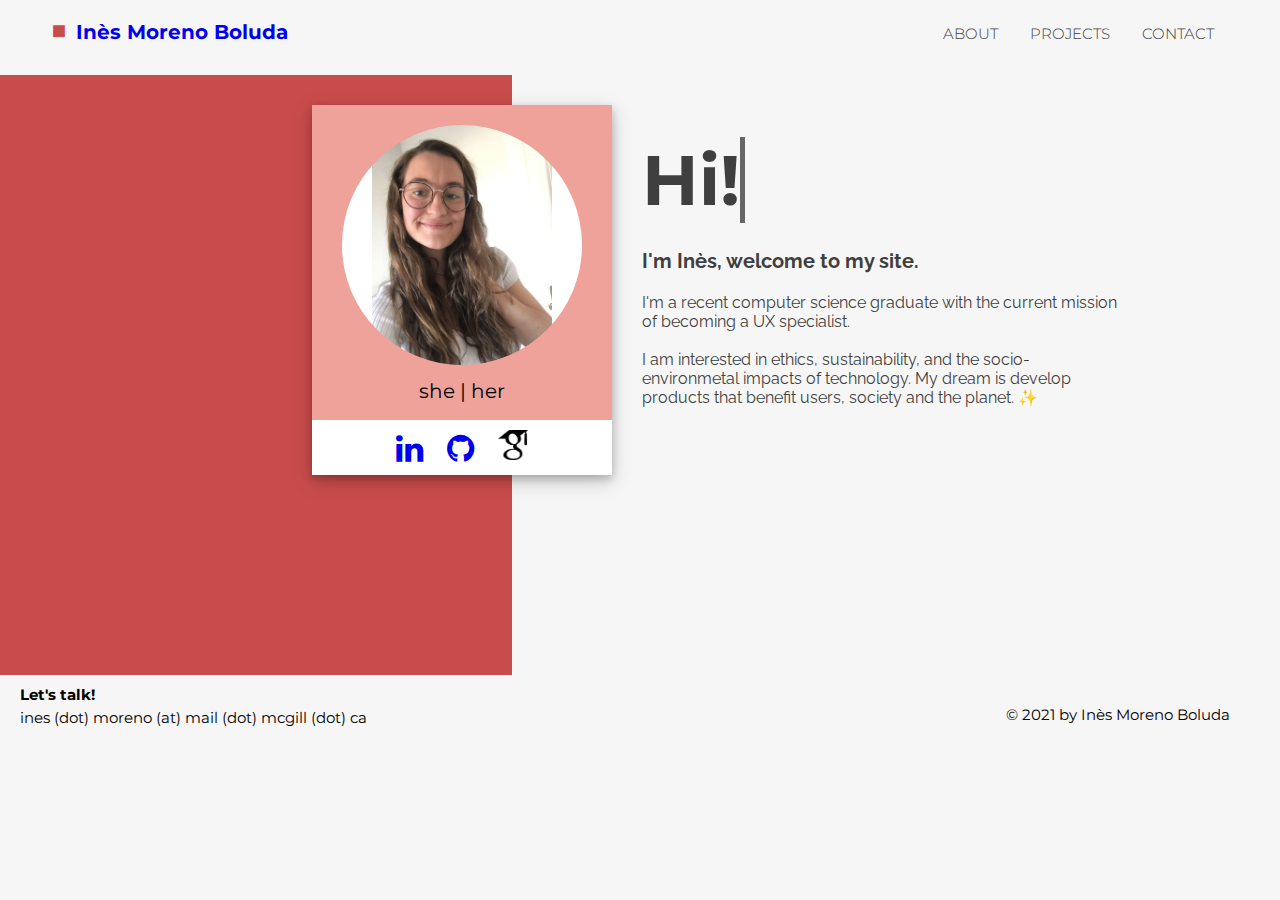
<file: index.html>
<!DOCTYPE html>
<html lang="en">
    <head>
        <meta name="viewport" content="width=device-width, initial-scale=1.0">
		<meta charset="UTF-8">
		<title>Inès Moreno Boluda</title>
        <link rel="shortcut icon" href="images/icons/favicon.ico">
        <script src="javascript.js"></script>
		<link rel="stylesheet" type="text/css" href="style.css">
		<!-- Icon library -->
		<link rel="stylesheet" href="https://cdnjs.cloudflare.com/ajax/libs/font-awesome/4.7.0/css/font-awesome.min.css">
    </head>
    <body>
        <div class="container">
            <header>
                <nav>
                    <ul class="nav-bar">
                        <li class="logo"><a href="index.html">
                            <span style="color: #C94C4C; font-size: 30px;"> &#9632 </span>
                            <span style="font-size: 20px; font-weight: bold;"> Inès Moreno Boluda </span>
                        </a href></li>
                        <div class="links">
                            <li><a href="resume.html">ABOUT</a></li>
                            <li><a href="case_studies.html">PROJECTS</a></li>
                            <li><a href="contact.html">CONTACT</a></li>
                        </div>
                    </ul>
                </nav>
            </header>
            <main>
                <div class="intro-container">
                    <div class="leftbar"></div>  
                    <div class="card">
                        <div class="card-content">
                            <div class="selfie">
                                <img src="images/me.jpg" alt="This is me!">
                            </div>
                            <div class="name">
                                <span>she | her</span>
                            </div>

                        </div>
                        <div class="card-links">
                            <ul class="socials">
                                <li>
                                    <a href="https://www.linkedin.com/in/inesmorenoboluda/"><i class="fa fa-linkedin fa-2x"></i></a>
                                    <a href="https://github.com/inesmoreno/"><i class="fa fa-github fa-2x"></i></a>
                                    <a href="https://scholar.google.es/citations?hl=en&user=5WTHtNwAAAAJ"><img src="images/icons/google-scholar.png" width="30px" height="30px"></a>
                                </li>
                            </ul>
                        </div>
                    </div>  
                    <div class="intro">
                        <span class="txt-rotate" data-period="500" data-rotate='[ "Hi!", "Bonjour!", "¡Hola!", "Hallo!"]'></span>
                        <p style="font-size: 20px; font-weight: bold; padding-top: 20px;"> I'm Inès, welcome to my site.</p>
                        <p> I'm a recent computer science graduate with the current mission of becoming a UX specialist.
                            <br><br>
                            I am interested in ethics, sustainability, and the socio-environmetal impacts of technology.
                            My dream is develop products that benefit users, society and the planet. &#10024	
                        </p>
                    </div>  
                </div>
            </main> 
            <footer>
                <div class="contact-info">
                    <p style="font-weight: bold;"> Let's talk! </p>
                    <p> ines (dot) moreno (at) mail (dot) mcgill (dot) ca </p>
                </div>
                <div class="copyright">
                    <p> &#xA9 2021 by Inès Moreno Boluda </p>
                </div>
            </footer> 
        </div> 
    </body>
</html>
</file>
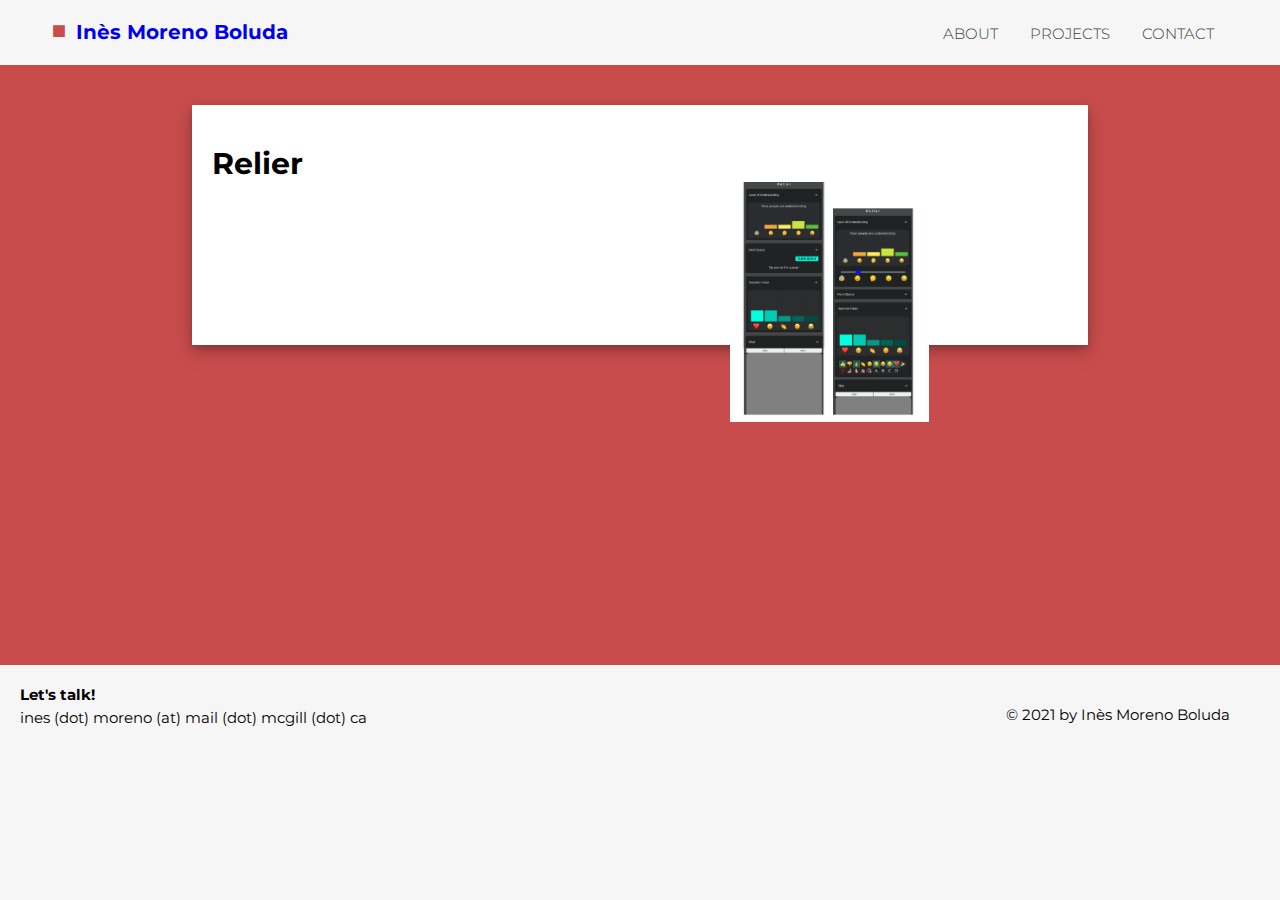
<file: case_studies.html>
<!DOCTYPE html>
<html lang="en">
    <head>
        <meta name="viewport" content="width=device-width, initial-scale=1.0">
		<meta charset="UTF-8">
		<title>Inès Moreno Boluda</title>
        <link rel="shortcut icon" href="images/icons/favicon.ico">
        <script src="javascript.js"></script>
		<link rel="stylesheet" type="text/css" href="style.css">
		<!-- Icon library -->
		<link rel="stylesheet" href="https://cdnjs.cloudflare.com/ajax/libs/font-awesome/4.7.0/css/font-awesome.min.css">
    </head>
    <body>
        <div class="container">
            <header>
                <nav>
                    <ul class="nav-bar">
                        <li class="logo"><a href="index.html">
                            <span style="color: #C94C4C; font-size: 30px;"> &#9632 </span>
                            <span style="font-size: 20px; font-weight: bold;"> Inès Moreno Boluda </span>
                        </a href></li>
                        <div class="links">
                            <li><a href="resume.html">ABOUT</a></li>
                            <li><a href="case_studies.html">PROJECTS</a></li>
                            <li><a href="contact.html">CONTACT</a></li>
                        </div>
                    </ul>
                </nav>
            </header>
            <main>
                <div class="projects-container">
                    <div class="project">
                        <div class="explanation">
                            <p class="title">Relier</p>

                        </div>
                        <div class="illustration" style="float: right;">
                            <img src="images/relier.png" alt="Relier" style="width: auto; height: 100%;">
                        </div>

                    </div>

                </div>
                
            </main> 
            <footer>
                <div class="contact-info">
                    <p style="font-weight: bold;"> Let's talk! </p>
                    <p> ines (dot) moreno (at) mail (dot) mcgill (dot) ca </p>
                </div>
                <div class="copyright">
                    <p> &#xA9 2021 by Inès Moreno Boluda </p>
                </div>
            </footer> 
        </div> 
    </body>
</html>
</file>
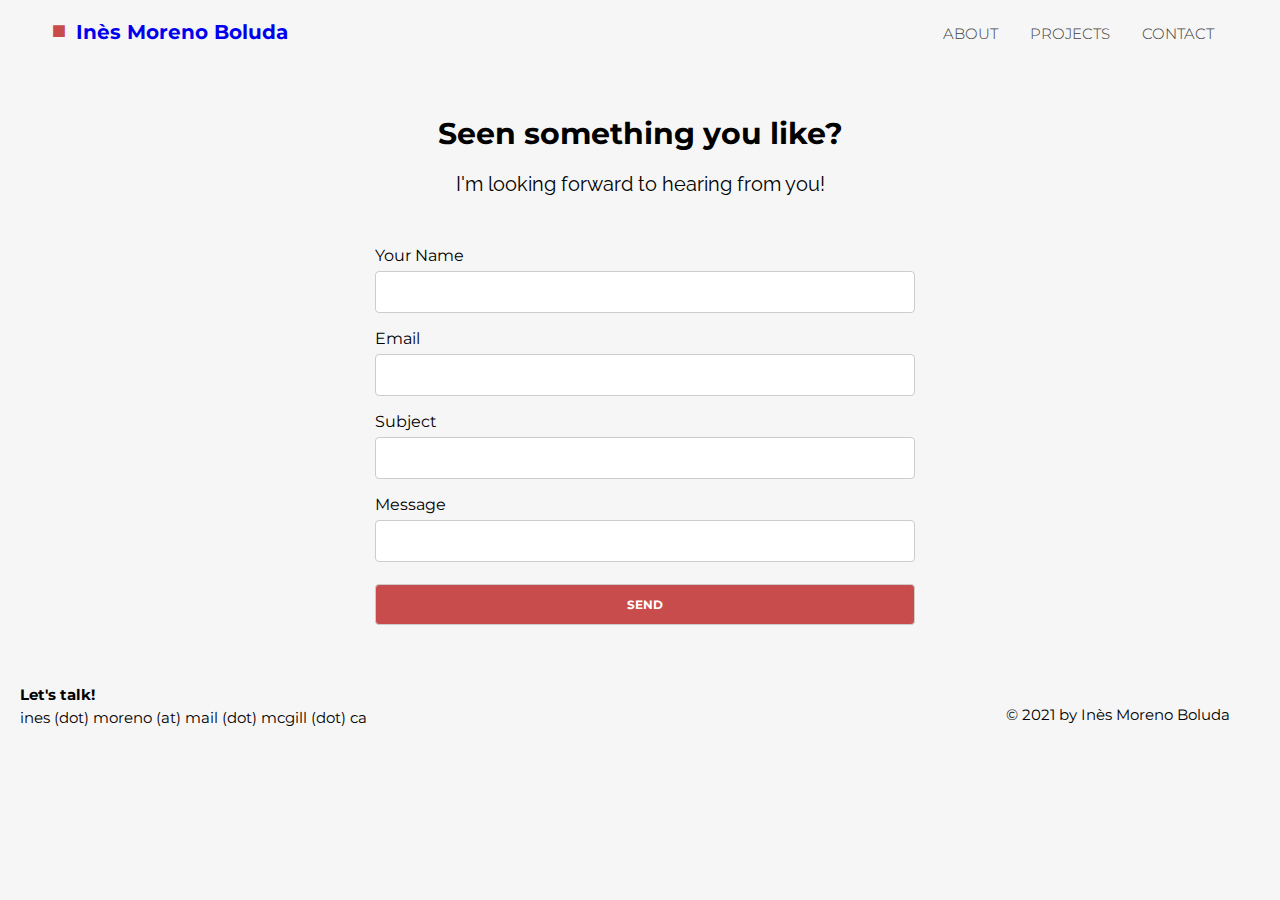
<file: contact.html>
<!DOCTYPE html>
<html lang="en">
    <head>
        <meta name="viewport" content="width=device-width, initial-scale=1.0">
		<meta charset="UTF-8">
		<title>Inès Moreno Boluda</title>
        <link rel="shortcut icon" href="images/icons/favicon.ico">
        <script src="javascript.js"></script>
		<link rel="stylesheet" type="text/css" href="style.css">
		<!-- Icon library -->
		<link rel="stylesheet" href="https://cdnjs.cloudflare.com/ajax/libs/font-awesome/4.7.0/css/font-awesome.min.css">
    </head>
    <body>
        <div class="container">
            <header>
                <nav>
                    <ul class="nav-bar">
                        <li class="logo"><a href="index.html">
                            <span style="color: #C94C4C; font-size: 30px;"> &#9632 </span>
                            <span style="font-size: 20px; font-weight: bold;"> Inès Moreno Boluda </span>
                        </a href></li>
                        <div class="links">
                            <li><a href="resume.html">ABOUT</a></li>
                            <li><a href="case_studies.html">PROJECTS</a></li>
                            <li><a href="contact.html">CONTACT</a></li>
                        </div>
                    </ul>
                </nav>
            </header>
            <main>

                <p style="margin-top:50px; text-align: center; font-size: 30px; font-weight: bold;"> Seen something you like? </p>
                <p style="margin-top:20px;text-align: center; font-family: 'Raleway', sans-serif; font-size: 20px;"> I'm looking forward to hearing from you!</p>
                <div class="contact-form-container">
                    <form id="contact-form" action="contact-form-process.php" method="POST">
                        
                        <label for="Name"> Your Name </label> <br>
                        <input type="text" id="Name" name="Name" required>

                        <label for="Email"> Email </label> <br>
                        <input type="email" id="Email" name="Email" required>
                        
                        <label for="Subject"> Subject </label> <br>
                        <input type="text" id="Subject" name="Subject">

                        <label for="Message"> Message </label> <br>
                        <input type="textarea" rows="5" id="Message" name="Message" required>

                        <input class="btn" type="submit" value="SEND">


                    </form>
                </div>
                
            </main> 
            <footer>
                <div class="contact-info">
                    <p style="font-weight: bold;"> Let's talk! </p>
                    <p> ines (dot) moreno (at) mail (dot) mcgill (dot) ca </p>
                </div>
                <div class="copyright">
                    <p> &#xA9 2021 by Inès Moreno Boluda </p>
                </div>
            </footer> 
        </div> 
    </body>
</html>
</file>
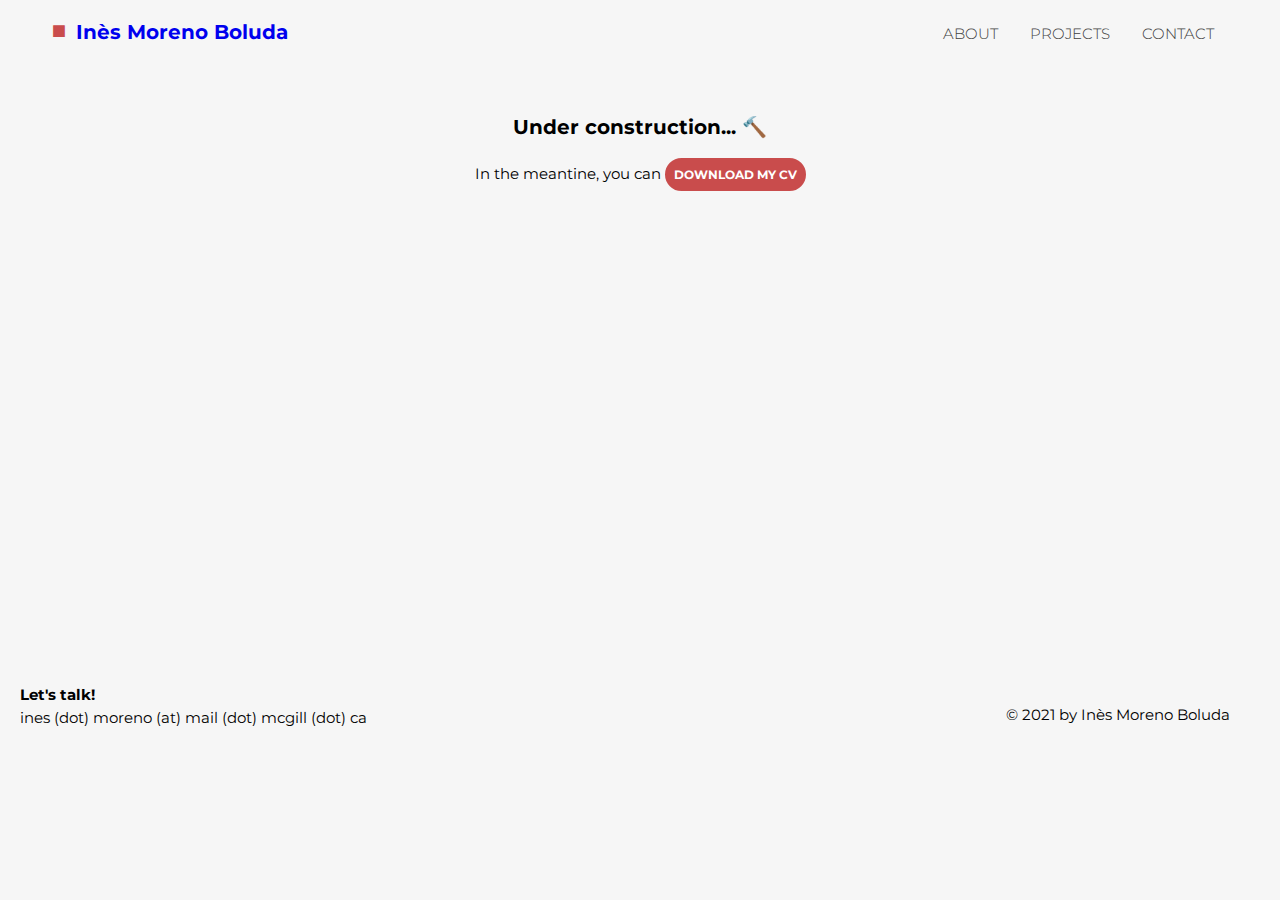
<file: resume.html>
<!DOCTYPE html>
<html lang="en">
    <head>
        <meta name="viewport" content="width=device-width, initial-scale=1.0">
		<meta charset="UTF-8">
		<title>Inès Moreno Boluda</title>
        <link rel="shortcut icon" href="images/icons/favicon.ico">
        <script src="javascript.js"></script>
		<link rel="stylesheet" type="text/css" href="style.css">
		<!-- Icon library -->
		<link rel="stylesheet" href="https://cdnjs.cloudflare.com/ajax/libs/font-awesome/4.7.0/css/font-awesome.min.css">
    </head>
    <body>
        <div class="container">
            <header>
                <nav>
                    <ul class="nav-bar">
                        <li class="logo"><a href="index.html">
                            <span style="color: #C94C4C; font-size: 30px;"> &#9632 </span>
                            <span style="font-size: 20px; font-weight: bold;"> Inès Moreno Boluda </span>
                        </a href></li>
                        <div class="links">
                            <li><a href="resume.html">ABOUT</a></li>
                            <li><a href="case_studies.html">PROJECTS</a></li>
                            <li><a href="contact.html">CONTACT</a></li>
                        </div>
                    </ul>
                </nav>
            </header>
            <main>
                <p style="font-size: 20px; font-weight: bold; text-align: center; margin-top: 50px;"> Under construction... &#128296 <br></p>
                <p style="font-size: 15px; text-align: center;"> <br>In the meantine, you can
                    <button class="btn">
                        <a href="docs/Curriculum.pdf" download="CV"> DOWNLOAD MY CV </a>
                    </button> 
                </p>
            </main> 
            <footer>
                <div class="contact-info">
                    <p style="font-weight: bold;"> Let's talk! </p>
                    <p> ines (dot) moreno (at) mail (dot) mcgill (dot) ca </p>
                </div>
                <div class="copyright">
                    <p> &#xA9 2021 by Inès Moreno Boluda </p>
                </div>
            </footer> 
        </div> 
    </body>
</html>
</file>
<file: style.css>
@import url(http://fonts.googleapis.com/css?family=Montserrat:400,700);
@import url('https://fonts.googleapis.com/css2?family=Raleway&display=swap');

* {
    box-sizing: border-box;
    margin: 0;
    padding: 0;
    font-family: "Montserrat", "Arial", "sans-serif";
  }

body, html {
  height: 100%;
  margin: 0 auto;
  background-color:#F6F6F6;
}

.container{
    display: flex;
    flex-direction: column;
}

header {
    background-color:#F6F6F6;
    height: 65px;
    width: 100vw;
    padding: 10px 10px 10px 50px;
}

nav {
    display: flex;
    background-color:#F6F6F6;   
    width: 100%;
    height: auto;
    align-items: flex-start;
    justify-content: space-between;
    margin: 0 auto;
}

nav ul.nav-bar  {
    display: flex;
    list-style-type: none;
    align-items: flex-start;
    justify-content: space-between;
    color: rgb(63, 63, 63);
    font-size: 15px;
    font-weight: 300;
    width: 100%;
  }

.logo a{
    text-decoration: none;
}

.logo a:visited{
    color: inherit;
}

.links{
    display: flex;
    justify-content: flex-end;
    padding-right: 40px;
}

.links a{
    float: right;
	display: block;
	color: rgb(63, 63, 63);
	text-align: center;
	padding: 14px 16px;
	text-decoration: none;
}

.links a:hover {
    font-weight: 900;
}

main{
    width: 100vw;
    height: 600px;
}

.intro-container{
    display: flex;
    width: 100%;
    height: 100%;
    margin-top: 10px;
}

.leftbar{
    display: flex;
    flex-direction: column;
    float:left;
    background-color: #c94c4c;
    width: 40%;
    height: 100%;
}

.card{

    width: 300px;
    height: 370px;
    background-color: white;
    margin-top: 30px;
    margin-left: -200px;
    box-shadow: 0 4px 8px 0 rgba(0, 0, 0, 0.2), 0 6px 20px 0 rgba(0, 0, 0, 0.19);

}

.card-content{
    background-color: #eea29a;
    width: 100%;
    height: 85%;
}

.selfie{
    text-align: center;
    padding-top: 20px;
}

.selfie img{
    width: 2.5in;
    height: auto;
    border-radius: 50%;
}

.name{
    margin-top: 10px;
    text-align: center;
    font-size: 20px;
    font-family: 'Courier New', Courier, monospace;
}
.card-links{
    text-align: center;
}

.card-links ul{
    margin-top: 10px;
    list-style: none;
    align-items: flex-start;
    justify-content: space-between;
}

.card-links a{
    padding: 10px;
}
.card-links a:visited{
    color: inherit;
}

.intro{
    width: 500px;
    height: 500px;
    margin-top: 80px;
    margin-left: 10px;
}

.intro span{
    margin-left: 10px;
    font-size: 70px;
    font-weight: bold;
    color:rgb(63, 63, 63);
    line-height: 50px;
}

.intro p {
    margin-left: 20px; 
    margin-top: 20px;
    font-family: 'Raleway', sans-serif;
    color:rgb(63, 63, 63);  
}

footer{
    width: 100vw;
    height: 80px;
    font-size: 15px;
    display: flex;
    justify-content: space-between;
    align-items: flex-start;
}

.contact-info{
    display: flex;
    flex-direction: column;
    justify-content: center;
    align-items: flex-start;
    padding-top: 20px;
    margin: 10px;
}

.contact-info p{
    line-height: 0em;
    margin-left: 10px;
    margin-bottom: 1.5em;
}

.copyright{
    display: flex;
    justify-content: space-between;
    margin-right: 50px;
    margin-top: 40px;
}

.btn{
    border-radius: 30px;
    padding:7px 7px;
    background:#c94c4c;
    color:white;
    font-size: 12px;
    font-weight: bold;
    border: #c94c4c 2px solid;
    cursor: pointer;
}

.btn a{
    text-decoration: none;
    color: inherit;
}

.btn:hover{
    background: none;
    color: black;
}



.projects-container{
    width: 100vw;
    height:100%;
    background-color:#c94c4c;
    position: relative;
}

.project {
    position: absolute;
    top: 40px;
    left: 50%;
    transform: translate(-50%, 0%);
    width: 70%;
    height: 40%;
    background-color: white;
    box-shadow: 0 4px 8px 0 rgba(0, 0, 0, 0.2), 0 6px 20px 0 rgba(0, 0, 0, 0.19);
}

.explanation{
    width: 60%;
    height: auto;
}

.project .title{
    font-size: 30px;
    font-weight: bold;
    margin-top: 40px;
    padding-left: 20px;
}

.illustration{
    width:40%;
    height: 100%;
}

.contact-form-container{
    width: 50%;
    height: auto;
    text-align: left;
    border-radius: 5px;
    padding:50px;
    margin-left: 325px;
}

.contact-form-container input{
    width: 100%;
    padding:12px;
    border:1px solid #ccc;
    border-radius: 4px;
    box-sizing: border-box;
    margin-top: 6px;
    margin-bottom: 16px;
    resize: vertical;
}
</file>
